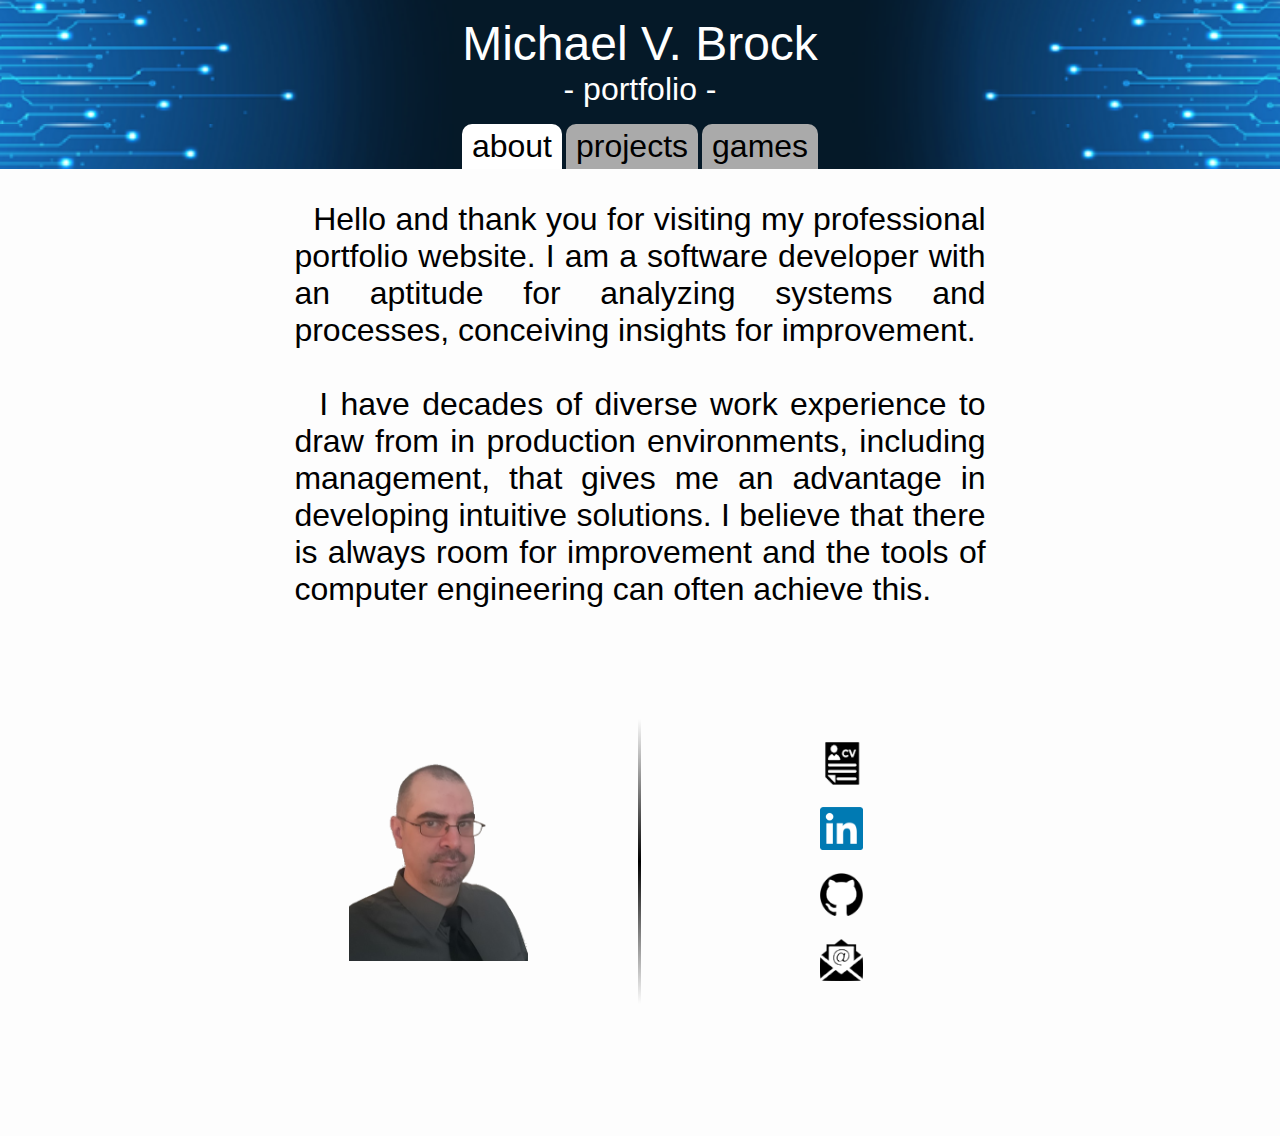
<file: index.html>
<!DOCTYPE html>
<html lang="en">
<head>
<meta name="viewport" content="width=device-width, initial-scale=1.0 maximum-scale=1.0" charset="utf-8">
<link rel="icon" type="image/png" href="img/favicon.png">
<link id="css" rel="stylesheet" href="css/hrz.css" type="text/css">
<script src="scripts/mvb.js"></script>
</head>
<body onload="init()">

	<!-- hidden element for displaying documents and forms in front of the website -->
	<div id="hidden">
			<iframe id="resume" src="dox/resume.pdf"></iframe>
			<div id="email-container">
				<span style="margin: 0 auto 1rem;">- Email Form -</span>
				<input type="text" class="email-inputs" id="email-from" size="40" placeholder=" From:" required>
				<input type="text" class="email-inputs" id="email-subject" placeholder=" Subject:" size="40" required>
				<textarea class="email-inputs" id="email-message" rows="10" placeholder=" Message:" required></textarea>
				<div class="pointer" id="email-send"></div>
			</div>
	</div>
	
	<!-- name and title, with stretchy bg images -->
	<div id="title">
		<div id="title-text">
			<div id="myName">Michael V. Brock</div>
			<div id="port">- portfolio -</div>
		</div>
	</div>
	
	<!-- a row of navigation buttons which stay at the top -->
	<div id="navgradient"></div>
	<div id="nav">
		<div class="pointer navBtnFocus" id="about">about</div>
		<div class="pointer navBtn" id="projects">projects</div>
		<div class="pointer navBtn" id="games">games</div>
	</div>
	
	
	<!-- main wrapper -->
	<div id="center">
	
		<!-- the about me section, text intro, links, and the button for the above email form -->
		<div class="content" id="about-content">
			<div id="about-text">
				&nbsp;&nbsp;Hello and thank you for visiting my professional portfolio website. I am a software developer
				with an aptitude for analyzing systems and processes, conceiving insights for improvement. 
				</br></br>
				&nbsp;&nbsp;I have decades of diverse work experience to draw from in production environments, including management, 
				that gives me an advantage in developing intuitive solutions.
				I believe that there is always room for improvement and the tools of computer engineering can often achieve this.
			</div>
			</br>
			</br>
			</br>
			
			<div id="about-contact">

				<div id="about-contact-face-wrapper">
					<img id="about-contact-face" src="img/face.png" alt="peeled potato with glasses">
				</div>

				<div id="about-contact-vrt-line"></div>
				
				<div id="about-contact-links">
					<div class="pointer about-contact-link">
						<img class="about-contact-link-img" id="about-contact-links-resume" src="img/cv.png" alt="cv icon">
					</div>
					<a class="pointer about-contact-link" target="_blank" href="https://www.linkedin.com/in/mbrock76/">
						<img class="about-contact-link-img" src="img/in.png" alt="linkedin icon">
					</a>
					<a class="pointer about-contact-link" target="_blank" href="https://github.com/mbrock76/">
						<img class="about-contact-link-img" src="img/github.png" alt="github icon">
					</a>
					<div class="pointer about-contact-link">
						<img class="about-contact-link-img" id="about-contact-links-email" src="img/email.png" alt="email icon">
					</div>
				</div>
			</div>
		</div>
		
		<!-- projects block, apis and links to separate html pages -->
		<div class="content" id="projects-content">
			</br>

			<div class="projects-titles">&nbsp;APPs</div>

			<div class="projects-hrz-line"></div>

			<div class="projects-sections-content">
				<a class="projects-links" target="_blank" href="projects/mrp/mrp.html">
					<img class="projects-links-img" src="img/apps_mrp.png" alt="app mrp icon">
				</a>
				<div class="projects-desc"><strong>Material Requirements Planner:</strong> my capstone java project 
					re-written here as an example of both my software engineering capacity and industry knowledge. This 
					allows the user to monitor and manage resources through production processes in a fictitious company.
				</div>
			</div>			
			
			<!-- <div class="projects-hrz-line"></div> -->
			</br>

			<div class="projects-titles">&nbsp;APIs</div>

			<div class="projects-hrz-line"></div>

			<div class="projects-sections-content">
				<a class="projects-links" target="_blank" href="apis/widgetco/widgetco.html">
					<img class="projects-links-img" src="img/apis_widgetco.png" alt="api widgetco icon">
				</a>
				<div class="projects-desc">Coming soon!
					<!-- <strong>WidgetCo:</strong> data for the fictitious company used in the MRP app. 
					Endpoints include employees, payroll, sales, costs, and inventory. -->
				</div>
			</div>			

			
			<!-- <div class="projects-hrz-line"></div> -->

		</div>
		
		<!-- games block -->
		<div class="content" id="games-content">
		
			
			<div class="games-box" id="games-login">
				<div id="games-welcome">Shall we play a game?</div>
				</br>
				Login/create account:
				</br>
				<label class="games-login-input-labels">(Chars allowed: Aa123_ )</label>
				</br>
				<label class="games-login-input-labels">Username:</label>
				<input type="text" class="games-login-inputs" name="username" id="games-login-username" maxlength="30" required>
				</br>
				<label class="games-login-input-labels">Password:</label>
				<input type="password" class="games-login-inputs" name="password" id="games-login-password" maxlength="30" required>
				</br>
				<button type="button" id="games-login-login">Enter</button>
			</div>
			
			<div id="games-wrapper">

				<div class="games-box" id="games-user">
					<img class="pointer games-user-icons" id="games-user-logout" src="img/login_green.png">
					<div id="games-user-name"></div>
					<img class="pointer games-user-icons" id="games-user-savicon" data-value="0" src="img/savicon.png">
				</div>
				
				<div class="games-box" id="games-panel">
					<div id="games-nav">
						<div class="games-nav-arrows" id="games-nav-left" data-value="-1">◄</div>
						<div id="games-nav-title" data-value="1">
							<div id="games-nav-chat">chat:</div>
							<div id="games-nav-buttons">
								<img class="games-nav-button" id="games-nav-buttons-hangman" src="img/games-button-hm-tpb.png" alt="Hangman">
								<img class="games-nav-button" id="games-nav-buttons-ttt" src="img/games-button-ttt-tpb.png" alt="Tic Tac Toe">
								<img class="games-nav-button" id="games-nav-buttons-bird" src="img/games-button-bird-tpb.png" alt="Bird Bomber">
								<img class="games-nav-button" id="games-nav-buttons-hat" src="img/games-button-hat-tpb.png" alt="High Hat">
							</div>
							<div id="games-nav-info">info:</div>
						</div>
						<div class="games-nav-arrows" id="games-nav-right" data-value="1">►</div>
					</div>
					</br>
					
					<div class="games-panels" id="games-panel-chat">
						<div id="games-panel-chat-msgs">
						</div>
						</br>
						<div id="games-panel-chat-text">
							<input type="text" id="games-panel-chat-text-input" size="20" maxlength="256">
							<button type="button" id="games-panel-chat-text-enter">Enter</button>
						</div>
					</div>
					
					<div class="games-panels" id="games-panel-game">
						<div id="games-panel-game-hangman">
							<div id="games-panel-game-hangman-buttons">
								<select name="games-panel-game-hangman-buttons-size" id="games-panel-game-hangman-buttons-size" style="width:40px;">
									<option value="4">4</option>
									<option value="5">5</option>
									<option value="6">6</option>
								</select>
								<button type="button" id="games-panel-game-hangman-buttons-new">New</button>
								<button type="button" id="games-panel-game-hangman-buttons-quit">Quit</button>
							</div>
							<div id="games-panel-game-hangman-word">
							</div>
							<div id="games-panel-game-hangman-pic">
								<img id="hangman-pic" src="img/hangman-0.png">
							</div>
							<div id="games-panel-game-hangman-play">
								<input type="text" id="hangman-input" size="1" maxlength="1">
								<button type="button" id="hangman-guess">Guess</button>
								<div id="hangman-missed"></div>
							</div>
							<div id="hangman-msg"></div>
						</div>
						<div id="games-panel-game-ttt">
							<div id="games-panel-game-ttt-buttons">
								Turn:
								<select name="games-panel-game-ttt-buttons-turn" id="games-panel-game-ttt-buttons-turn" style="width:50px;">
									<option value="1">1st</option>
									<option value="2">2nd</option>
								</select>
								<button type="button" id="games-panel-game-ttt-buttons-new">New</button>
								<button type="button" id="games-panel-game-ttt-buttons-quit">Quit</button>
							</div>
							</br>
							<canvas id="ttt-canvas" width="300" height="300">
							</canvas>
							</br>
							<div id="ttt-msg">
							</div>
						</div>
						<div id="games-panel-game-bird">
							<img class="coming-soon" id="about-content-coming-soon" src="img/coming_soon.png" alt="coming soon">
						</div>
						<div id="games-panel-game-hat">
							<img class="coming-soon" id="about-content-coming-soon" src="img/coming_soon.png" alt="coming soon">
						</div>
					</div>
					
					<div id="games-panel-info">
					</div>
					</br>
				</div>
				</br>
			</div>
		</div>
	</div>
</body>
</html>
</file>
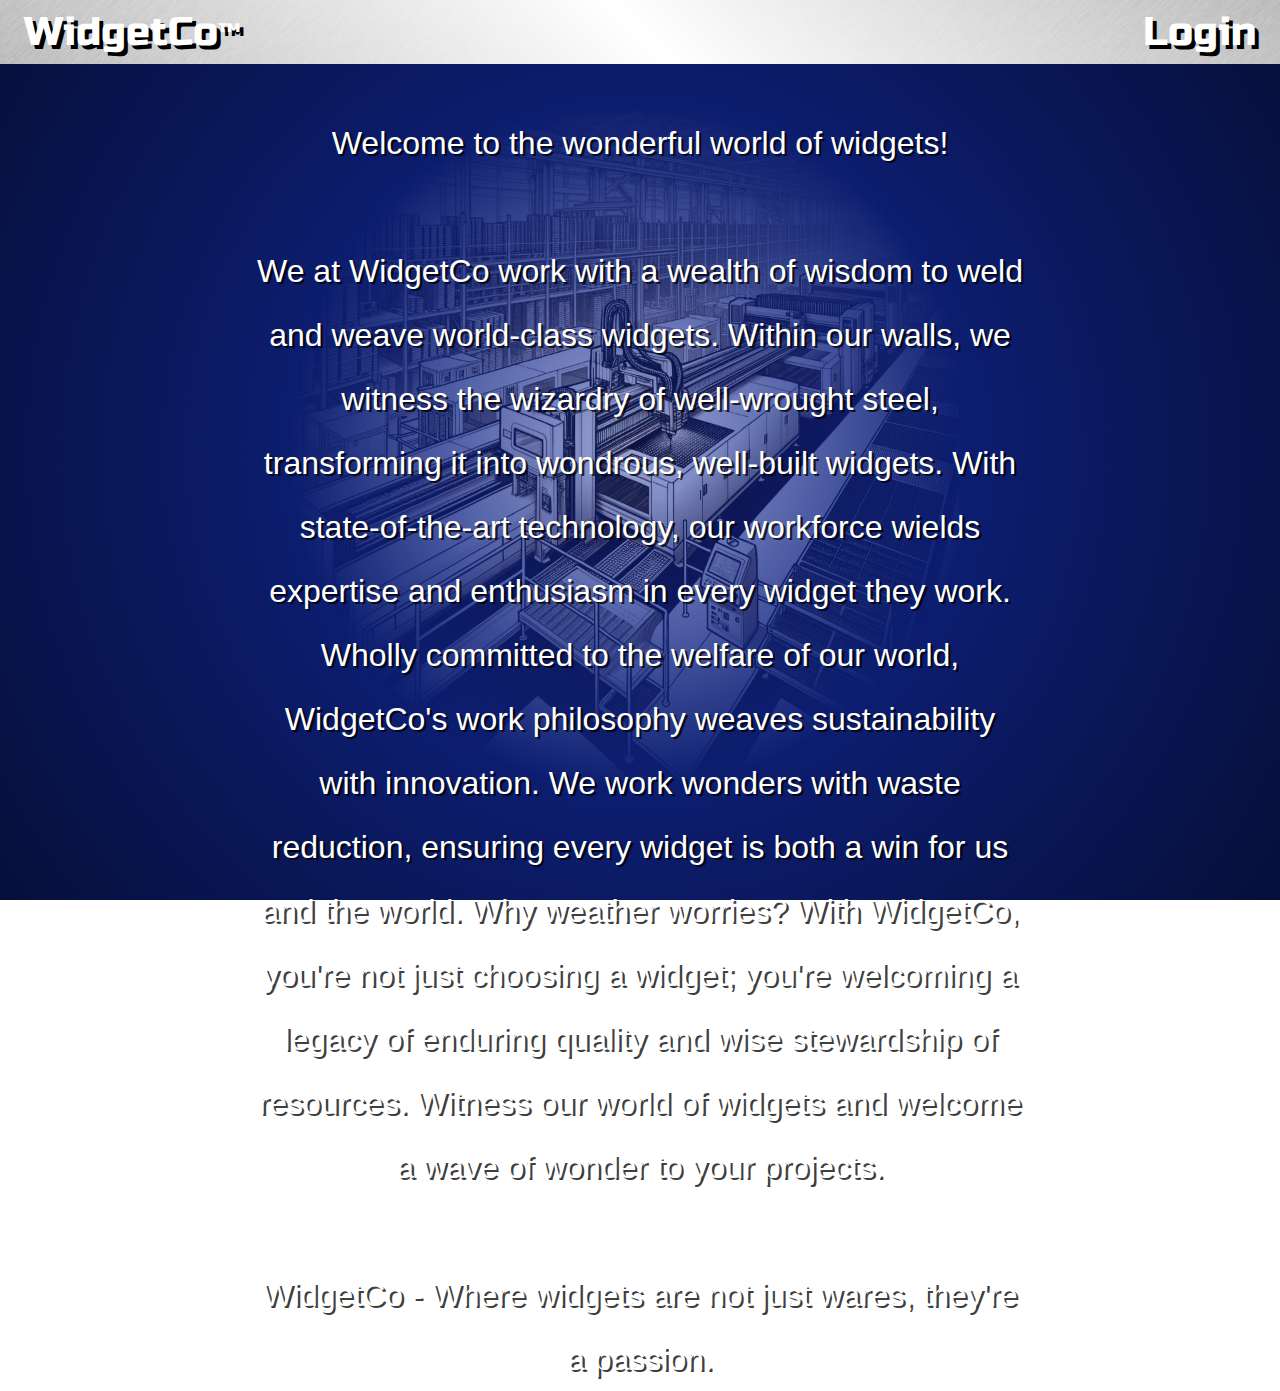
<file: projects/mrp/mrp.html>
<!DOCTYPE html>
<html lang="en">
<head>
<meta name="viewport" content="width=device-width, initial-scale=1.0 maximum-scale=1.0" charset="utf-8">
<link id="css" rel="stylesheet" href="css/mrp-hrz.css" type="text/css" />
<script src="scripts/mrp.js"></script>
<style>
	@import url('https://fonts.googleapis.com/css2?family=Russo+One&display=swap');
</style> 
</head>
<body onload="init()">

	<!-- hidden element for displaying documents and forms in front of the website -->
	<div id="hidden">
		<div id="picDiv"></div>

		<div class="content" id="mrp-login">
			<div class="content-child">
				<div class="screw-col">
					<div class="screws"></div>
					<div class="screws"></div>
				</div>

				<div id="mrp-login-center">
					<div>Login/create account:</div>
					<div id="mrp-login-label-sub">(Chars allowed: Aa123_ )</div>
					<div>
						<label class="mrp-login-input-labels">Username:</label>
						<input type="text" class="mrp-login-inputs" name="username" id="mrp-login-username" maxlength="30">
					</div>
					<div>
						<label class="mrp-login-input-labels">Password:</label>
						<input type="password" class="mrp-login-inputs" name="password" id="mrp-login-password" maxlength="30">
					</div>
					<button type="button" id="mrp-login-login">Enter</button>
				</div>

				<div class="screw-col">
					<div class="screws"></div>
					<div class="screws"></div>
				</div>
			</div>
		</div>
	</div>

	<!-- navbar -->
	<div id="navbar">
		<div id="navbar-child">
			<div class="pointer nav-sides"  id="logo">WidgetCo<span id="tm">™</span></div>
			<div id="nav-buttons">
				<div class="pointer navBtn" id="navBtn-rou">rou</div>
				<div class="pointer navBtn" id="navBtn-inv">inv</div>
				<div class="pointer navBtn" id="navBtn-rec">rec</div>
				<div class="pointer navBtn" id="navBtn-shi">shi</div>
				<div class="pointer navBtn" id="navBtn-por">por</div>
				<div class="pointer navBtn" id="navBtn-sor">sor</div>
				<div class="pointer navBtn" id="navBtn-doc">doc</div>
			</div>
			<div class="nav-sides">
				<div class="pointer" id="loginout">Login</div>
				<img class="pointer" id="savicon" data-value="0" src="img/savicon.png">
			</div>
		</div>
	</div>
	
	</br></br></br>

	<!-- this wrapper holds the elements associated with the nav buttons -->
	<div id="contents">

		<!-- welcome page, introduction, contact info -->
		<div id="content-about">
			Welcome to the wonderful world of widgets!
			</br></br>
			We at WidgetCo work with a wealth of wisdom to weld and weave world-class widgets. 
			Within our walls, we witness the wizardry of well-wrought steel, transforming it into wondrous, well-built widgets. 
			With state-of-the-art technology, our workforce wields expertise and enthusiasm in every widget they work.
			Wholly committed to the welfare of our world, WidgetCo's work philosophy weaves sustainability with innovation. 
			We work wonders with waste reduction, ensuring every widget is both a win for us and the world. 
			Why weather worries? With WidgetCo, you're not just choosing a widget; 
			you're welcoming a legacy of enduring quality and wise stewardship of resources.
			Witness our world of widgets and welcome a wave of wonder to your projects. 
			</br></br>
			WidgetCo - Where widgets are not just wares, they're a passion.
		</div>
		
		<!-- routers: instructions and flow of control for a product which all depts reference  -->
		<div class="content" id="content-rou">
			<div class="content-child">
				<div class="screw-col">
					<div class="screws"></div>
					<div class="screws"></div>
				</div>

				<div class="content-center">
					<div class="mrp-tabs-hdr">Routers</div><br>
					<div class="mrp-tabs-content" id="mrp-rou-content">
						<div id="mrp-rou-content-buttons">
						</div>
						<div id="mrp-rou-content-data">
						</div>
					</div>
				</div>

				<div class="screw-col">
					<div class="screws"></div>
					<div class="screws"></div>
				</div>
			</div>
		</div>
		
		<!-- inventory: shows all product in all locations/depts -->
		<div class="content" id="content-inv">
			<div class="content-child">
				<div class="screw-col">
					<div class="screws"></div>
					<div class="screws"></div>
				</div>

				<div class="content-center">
					<div class="mrp-tabs-hdr">Inventory</div>

					<div class="mrp-tabs-content" id="mrp-inv-content">
						<div id="mrp-inv-content-buttons">
						</div>
						<div id="mrp-inv-content-data">
						</div>
					</div>
				</div>

				<div class="screw-col">
					<div class="screws"></div>
					<div class="screws"></div>
				</div>
			</div>
		</div>
			
		<div class="content" id="content-rec">
			<div class="content-child">
				<div class="screw-col">
					<div class="screws"></div>
					<div class="screws"></div>
				</div>

				<div class="content-center">
					<div class="mrp-tabs-hdr">Receiving</div>
				
					<div class="mrp-tabs-content" id="mrp-rec-content">
						<div class="mrp-content-lines">
							<div>
								<label for="mrp-rec-content-qty">Qty:</label>
								<input type="text" name="mrp-rec-content-qty" id="mrp-rec-content-qty" placeholder="All?" size="2"></input>
							</div>
								<button type="button" id="mrp-rec-content-scrap">scrap</button>
								<button type="button" id="mrp-rec-content-receive">receive</button>
						</div>
						<div id="mrp-rec-content-data">
						</div>
					</div>
				
				</div>

				<div class="screw-col">
					<div class="screws"></div>
					<div class="screws"></div>
				</div>
			</div>
		</div>
			
		<div class="content" id="content-shi">
			<div class="content-child">
				<div class="screw-col">
					<div class="screws"></div>
					<div class="screws"></div>
				</div>

				<div class="content-center">
					<div class="mrp-tabs-hdr">Shipping</div>
				
					<div class="mrp-tabs-content" id="mrp-shi-content">
						<div id="mrp-shi-content-buttons">
						</div>
						<div id="mrp-shi-content-data">
						</div>
					</div>
				</div>

				<div class="screw-col">
					<div class="screws"></div>
					<div class="screws"></div>
				</div>
			</div>
		</div>
			
		<div class="content" id="content-por">
			<div class="content-child">
				<div class="screw-col">
					<div class="screws"></div>
					<div class="screws"></div>
				</div>

				<div class="content-center">
					<div class="mrp-tabs-hdr">Purchase Orders</div>
				
					<div class="mrp-tabs-content" id="mrp-por-content">
						<div class="mrp-content-lines">
							<div>
								</br>
								<button type="button" id="mrp-por-content-cancel">cancel</button>
							</div>
							<div>
								<label for="mrp-por-content-create-items">Item:</label></br>
								<select name="mrp-por-content-create-items" id="mrp-por-content-create-items" style="width:70px;">
									<option value="steel">steel</option>
									<option value="fasteners">fasteners</option>
									<option value="springs">springs</option>
									<option value="coating">coating</option>
									<option value="packaging">packaging</option>
								</select>
							</div>
							<div>
								<label for="mrp-por-content-create-qty">Qty:</label></br>
								<input type="text" name="mrp-por-content-create-qty" id="mrp-por-content-create-qty" size="2"></input>
							</div>
							<div>
								</br>
								<button type="button" id="mrp-por-content-create-submit">order</button>
							</div>
						</div>
						
						<div id="mrp-por-content-data">
						</div>
					</div>
				</div>

				<div class="screw-col">
					<div class="screws"></div>
					<div class="screws"></div>
				</div>
			</div>
		</div>
		
		<div class="content" id="content-sor">
			<div class="content-child">
				<div class="screw-col">
					<div class="screws"></div>
					<div class="screws"></div>
				</div>

				<div class="content-center">
					<div class="mrp-tabs-hdr">Sales Orders</div>

					<div class="mrp-tabs-content" id="mrp-sor-content">
						<div id="mrp-sor-content-buttons">
						</div>
						<div id="mrp-sor-content-data">
						</div>
					</div>
				</div>

				<div class="screw-col">
					<div class="screws"></div>
					<div class="screws"></div>
				</div>
			</div>
		</div>

		<div class="content" id="content-doc">
			<div class="content-child">
				<div class="screw-col">
					<div class="screws"></div>
					<div class="screws"></div>
				</div>

				<div class="content-center">
					<div class="mrp-tabs-hdr">Documents</div>
				
					<div class="mrp-tabs-content" id="mrp-doc-content">
						</br>Drawings:
						<div class="mrp-doc-content-picblock">
							<img class="mrp-doc-content-picthumb" id="mrp-doc-content-widgetA" src="dox/widgetA.png" alt="widgetA">
							<img class="mrp-doc-content-picthumb" id="mrp-doc-content-widgetB" src="dox/widgetB.png" alt="widgetB">
							<img class="mrp-doc-content-picthumb" id="mrp-doc-content-widgetC" src="dox/widgetC.png" alt="widgetC">
						</div>
						<div class="mrp-por-content-line"></div>
						</br>Quality Control:
						<div class="mrp-doc-content-picblock">
							<img class="mrp-doc-content-picthumb" id="mrp-doc-content-qc-sop-A" src="dox/qc_sop_A.png" alt="qc sop A">
							<img class="mrp-doc-content-picthumb" id="mrp-doc-content-qc-sop-B" src="dox/qc_sop_B.png" alt="qc sop B">
							<img class="mrp-doc-content-picthumb" id="mrp-doc-content-qc-sop-C" src="dox/qc_sop_C.png" alt="qc sop C">
						</div>
						<div class="mrp-por-content-line"></div>
						</br>Assembly:
						<div class="mrp-doc-content-picblock">
							<img class="mrp-doc-content-picthumb" id="mrp-doc-content-assembly-A" src="dox/assembly-A.png" alt="assembly A">
							<img class="mrp-doc-content-picthumb" id="mrp-doc-content-assembly-B" src="dox/assembly-B.png" alt="assembly B">
							<img class="mrp-doc-content-picthumb" id="mrp-doc-content-assembly-C" src="dox/assembly-C.png" alt="assembly C">
						</div>
						<div class="mrp-por-content-line"></div>
						</br>Misc:
						<div class="mrp-doc-content-picblock">
							<img class="mrp-doc-content-picthumb" id="mrp-doc-content-floor-plan" src="dox/floor_plan.png" alt="floor plan">
						</div>
					</div>
				</div>

				<div class="screw-col">
					<div class="screws"></div>
					<div class="screws"></div>
				</div>
			</div>
		</div>
	</div>

	</br>
	</br>

</body>
</html>
</file>
<file: css/hrz.css>
body{
	background-color: #fdfdfd; 
	margin: auto;
	font-size: 2rem;
	height: 100%;
	width: 100%;
	font-family: Calibri, sans-serif;
}

button {
    font-size: 1rem; 
}


#hidden{
	display: none;
	position: fixed;
	z-index: 3;
	align-items: center;
	justify-content: center;
	height: 100%;
	width: 100%;
	background-color: rgba(0,0,0,.5);
}

#resume{
	display: none;
	height: 100%;
	width: 60%;
	-webkit-animation: animatezoom 0.2s;
	animation: animatezoom 0.2s;
	margin: auto;
}

#email-container{
	display: none;
	background-color: #fdfdfd;
	border-radius: 1rem;
	padding: 2rem;
	width: 60%;
	margin: auto;
	display: flex;
	justify-content: center;
	flex-direction: column;
	-webkit-animation: animatezoom 0.2s;
	animation: animatezoom 0.2s;
}

.email-inputs{
	font-size: 1.5rem;
	font-family: Calibri, sans-serif;
	margin: .5rem;
	border-radius: .25rem;
	border: 2px solid #5bc2ea;
}

#email-send{
	background-image: url("../img/email_send.png");
	height: 105px;
	width: 200px;
	margin: 1rem auto;
}

.coming-soon{
	max-height: 90%;
	max-width: 90%;
}

#title{
	display: flex;
	justify-content: center;
	background: url("../img/circtitle.png") no-repeat center center / 100% 100%;
	width: 100%;
	text-align: center;
	z-index: 2;
	color: white;
}

#title-text{
	margin: 1rem 0;
}

#myName{
	font-size: 3rem;
}

#nav{
	display: flex;
    justify-content: center;
	background: url("../img/circnav.png") no-repeat center center / 100% 100%;
	width: 100%;
	position: relative;
	top: 0;
	text-align: center;
	font-size: 0;
	z-index: 2;
	overflow: auto;
}

#navgradient{
	display: none;
	position: fixed;
	background-image: linear-gradient(to bottom, rgba(253, 253, 253, 1), rgba(253, 253, 253, 1), rgba(253, 253, 253, 0));
	top: 0;
	width: 100%;
	min-height: 8rem;
	z-index: 1;
}

.navBtn{
	display: inline-block;
	padding: 4px 10px 4px 10px;
	border-radius: 10px 10px 0px 0px;
	margin-left: 2px;
	margin-right: 2px;
	background-color: #aaaaaa;
	font-size: 2rem;
}

.navBtnFocus{
	display: inline-block;
	padding: 4px 10px 4px 10px;
	border-radius: 10px 10px 0px 0px;
	margin-left: 2px;
	margin-right: 2px;
	background-color: white;
	font-size: 2rem;
}

#center{
	margin: 0 20% 0 20%;
	height: 100%;
	text-align: center;
}

.content{
	height: 100%;
	width: 100%;
}

.savebox{
	margin-left: 2%;
	display: flex;
}

.user-logout{
	height: 20px;
}

#about-content{
	display: inline-block;
	padding-bottom: 100px;
	text-align: justify;
	margin: 2rem 0;
}

#about-text{
	margin: 0 5% 0 5%;
}

#about-contact{
	display: grid;
	grid-template-columns: 1fr 5% 1fr;
	width: 100%;
	margin: auto;
}

#about-contact-face-wrapper{
	display: flex;
	justify-content: center;
	align-items: center;
	height: 100%;
	width: 100%;
}
  

#about-contact-face{
	max-height: 70%;
	max-width: 70%;
}

#about-contact-vrt-line{
	height: 100%;
	width: 3px;
	background-image: linear-gradient(to bottom, rgba(0,0,0,0), rgba(0,0,0,1), rgba(0,0,0,0));
	margin: auto;
}

#about-contact-links{
	display: flex;
	flex-direction: column;
	align-items: center;
	justify-content: space-evenly;
}

.about-contact-link{
	height: 15%;
}

.about-contact-link-img{
	height: 100%;
}

#projects-content{
	display: none;
	margin: 2rem 5%;
}

.projects-titles{
	font-size: 3rem;
	font-weight: 900;
	font-style: italic;
	text-align: left;
	width: 100%;
}

.projects-sections-content{
	display: grid;
	grid-template-columns: 6rem auto;
	grid-gap: 1rem;
}

.projects-links-img{
	border-radius: .5rem;
	width: 100%;
	margin-top: 5px;
}

.projects-desc{
	font-size: 1.5rem;
	text-align: left;
}

.projects-hrz-line{
	width: 100%;
	height: 0.25rem;
	margin: 1rem 0;
	background-image: linear-gradient(to right, rgba(0,0,0,1), rgba(0,0,0,0));
}

#games-content{
	display: none;
	background: url("../img/gamesbg.png") repeat-y center top;
	background-size: 100%;
	width: 100%;
	color: black;
	margin-top: 2rem;
}

.games-box{
	background-color: rgba(255,255,255, 0.5);
	border: 3px solid white;
	padding: 1rem;
	box-shadow: -5px 5px 5px rgba(0, 0, 0, 0.5);
	backdrop-filter: blur(1px);
	margin: 1rem 3rem;
}

#games-welcome{
	/* color: #00ff00; */
	/* background: url("../img/games-pc.png") no-repeat center center / 100% 100%; TODO: make wargames wopr ui*/ 
	/* font-family: 'Courier New', monospace; */
	width: 100%;
	height: 100%;
	margin-top: 1rem;
}

#games-login{
	display: none;
}

.games-login-elements{
	margin: 10px;
}

.games-login-inputs{
	font-size: 1.5rem;
	margin-bottom: 1rem;
}

.games-login-input-labels{
	font-size: 1rem;
}

#games-wrapper{
	display: none;
	width: 100%;
	height: 100%;
}

#games-user{
	display: flex;
	justify-content: space-between;
	align-items: center;
	font-size: 3rem;
	font-weight: 600;
	padding: 0 1rem !important;
}

.games-user-icons{
	height: 2rem;
	width: auto;
}

#games-user-logout:hover{
	content: url("../img/login_red.png");
}

.games-panels{
	margin: auto;
	width: 80%;
}

#games-nav-chat{
	display: none;
}

#games-nav-buttons{
	display: block;
}

.games-nav-button{
	height: 50px;
	width: 50px;
	margin: 2px;
	border-radius: 5px;
	box-shadow: -2px 2px 5px rgba(0,0,0,0.5);
}

#games-nav-info{
	display: none;
}

#games-panel-chat{
	display: none;
}

#games-panel-chat-msgs{
	max-height: 1200px;
	overflow-y: scroll;
	border: 1px solid black;
}

#greyline{
	background-color: rgba(225,225,225,0.5);
	display: flex;
	justify-content: space-between;
}

#whiteline{
	background-color: rgba(255,255,255,0.5);
	font-family: 'Courier New', monospace;
	text-align: left;
}

#chattimestamp{
	padding-top: 5px;
	font-family: 'Courier New', monospace;
	font-size: 12px;
}

#chatname{
	padding-bottom: 2px;
}

.chatlines{
	display: block;
	font-size: 1rem;
}

#games-panel-game{
	display: block;/*TODO: has to be block for desktop view, mobile works with none*/
}

#games-panel-info{
	max-width: 400px;
	margin: auto;
	display: none;
}

#scores-table{
	width: 100%;
	margin: auto;
}

.games-panel-info-title{
	background-image: linear-gradient(to right, rgba(150,150,150,0.0), rgba(150,150,150,0.5), rgba(150,150,150,0.5), rgba(150,150,150,0.5), rgba(150,150,150,0.0));
	padding: 5px;
}

.games-panel-info-left{
	background-image: linear-gradient(to right, rgba(200,200,200,0.0), rgba(200,200,200,0.5), rgba(200,200,200,0.5), rgba(200,200,200,0.5));
	font-family: 'Courier New', monospace;
	font-size: 1rem;
	width: 50%;
	text-align: right;
	padding: 5px 15px 5px 5px;
}

.games-panel-info-right{
	background-image: linear-gradient(to right, rgba(200,200,200,0.5), rgba(200,200,200,0.5), rgba(200,200,200,0.5), rgba(200,200,200,0.0));
	font-family: 'Courier New', monospace;
	font-size: 1rem;
	width: 50%;
	text-align: left;
	padding: 5px 5px 5px 20px;
}

#games-panel-nav{
	display: flex;
	justify-content: center;
	height: 50px;
}

#games-nav{
	display: flex;
	justify-content: space-between;
}

#games-nav-title{
	color: black;
	padding-top: 5px;
	font-size: 30px;
}

#games-panel-game-hangman{
	display: none;
}

#games-panel-game-hangman-word{
	font-size: 3rem;
	margin: auto;
}

.hangman-letters{
	display: inline-block;
	margin: 5px;
}

#games-panel-game-hangman-pic{
	margin: auto;
	width: 300px;
	height: 300px;
}

#hangman-pic{
	width: 100%;
	height: 100%;
}

#hangman-missed{
	display: inline-block;
	margin: 10px;
}

#games-panel-game-ttt{
	display: none;
}

#ttt-canvas{
	background: url("../img/ttt_bg.png") no-repeat center top;
	background-size: 100% 100%;
	margin: auto;
}

#games-panel-game-bird{
	display: none;
}

#games-panel-game-hat{
	display: none;
}

.games-nav-arrows{
	font-size: 3rem;
	color: white;
	-webkit-text-stroke: 1px black;
	text-shadow: 3px 3px 3px #555555;
	margin-top: 5px;
}

.navBtn:hover{
	color: white;
}

.games-nav-arrows:hover{
	color: #80ffff;
	cursor: pointer;
}

.games-nav-button:hover{
	outline: 2px solid black;
	cursor: pointer;
}

.pointer:hover{
	cursor: pointer;
}

@-webkit-keyframes animatezoom {
	from {-webkit-transform: scale(0)}
	to {-webkit-transform: scale(1)}
}
	
@keyframes animatezoom {
	from {transform: scale(0)}
	to {transform: scale(1)}
}

/* #myalert{
	z-index: 2;
	position: fixed;
	bottom: 0px;
	right: 0px;
} */
</file>
<file: projects/mrp/css/mrp-hrz.css>
body{
	background: url('../img/mrp_body.png') center center / cover no-repeat fixed;
	height: 100vh;
	margin: 0; 
	font-size: 2rem;
	font-family: Calibri, sans-serif;
}

#hidden{
	display: none;
	position: fixed;
	align-items: center;
	justify-content: center;
	z-index: 3;
	height: 100%;
	width: 100%;
	background-color: rgba(0,0,0,.5);
}

#picdiv{
	display: none;
	-webkit-animation: animatezoom 0.2s;
	animation: animatezoom 0.2s
}

#navbar{
	position: fixed;
	width: 100%;
	background: url('../img/steel.png');
}

#navbar-child{
	display: flex;
	width: 100%;
	padding: 0.5rem;
	justify-content: space-between;
	flex-direction: row;
	box-sizing: border-box;
	font-family: 'Russo One', sans-serif;
	text-shadow: 0.25rem 0.25rem 0px black;
	background-image: linear-gradient(45deg, #77777755, #ffffff,  #77777755);
}

.nav-sides{
	display: flex;
	align-items: center;
	font-size: 2.5rem;
	margin: 0rem 1rem;
	width: 15%;
	color: white;
}

#tm{
	font-size: 1.5rem;
	vertical-align: super;
}

#loginout{
	margin-left: auto;
}

#savicon{
	display: none;
	height: 50%;
	width: auto;
	margin-left: 1rem;
}

#nav-buttons{
	display: none;
	align-items: center;
	justify-content: center;
	flex-direction: row;
}

.navBtn, .navBtnFocus {
    display: flex;
	height: 100%;
	padding: 0 0.5rem;
    align-items: center;
    justify-content: center;
}

.navBtn{
	text-shadow: none;
}

.navBtnFocus {
    color: white;
	text-shadow: 0 0 0.75rem black;
}

.navBtn:hover{
	color: white;
	text-shadow: 0 0 0.75rem black;
}

#contents{
	display: block;
	height: 100%;
	width: 60%;
	margin: auto;
	text-align: center;
}

.content{
	display: none;
	box-shadow: -5px 5px 5px #00000080;
	border-radius: 0.5rem;
	margin: 2rem auto 2rem auto;
	background: url('../img/steel.png');
}

.content-child{
	display: flex;
	justify-content: space-between;
	width: 100%;
	background-image: linear-gradient(45deg, #77777755, #ffffff,  #77777755);
	border-radius: 0.5rem;
	padding: 10px;
}

.content-center{
	width: 100%;
	margin-bottom: 2rem;
}

.screw-col{
	display: flex;
	flex-direction: column;
	justify-content: space-between;
}

.screws{
	background: url('../img/screw.png') center center / cover no-repeat;
	height: 0.75rem;
	width: 0.75rem;
}

.savebox{
	margin-left: 2%;
	display: flex;
}

.flex-one{
	flex: 1;
}

.user-logout{
	height: 20px;
}

#content-about{
	display: block;
	color: white;
	text-shadow: 0.15rem 0.15rem 0px rgba(0,0,0,0.75);
	line-height: 2;
}

#mrp-login{
	display: none;
	text-align: center;
	-webkit-animation: animatezoom 0.2s;
	animation: animatezoom 0.2s
}

#mrp-login-center{
	margin: 1rem 0;
}

#mrp-login-label-sub{
	font-size: 1rem;
	margin-bottom: 2rem;
}

.mrp-login-elements{
	margin: 1rem;
}

.mrp-login-inputs{
	font-size: 1.5rem;
	margin-bottom: 1rem;
}

.mrp-login-input-labels{
	font-size: 1rem;
}

#mrp-login-login{
	font-size: 1.5rem;
}

#mrp-user{
	display: flex;
	justify-content: space-between;
	background-color: rgb(250,240,200);
	box-shadow: 5px 5px 5px #999999;
	line-height: 70%;
	font-size: 2rem;
	padding: 5px 10px 10px 10px;
	margin: 0px auto 10px auto;
}

.outer-table>tbody>tr:nth-child(even){
	background-color: #eeeeee;
}

.mrp-rou-part-desc{
	text-align: left;
	margin: 5px auto 5px auto;
	display: inline-block;
}

#mrp-rou-table-th{
	width: 70%;
}

.mrp-rou-table-desc-table{
	margin-bottom: 10px;
	width: 100%;
	border-collapse: collapse;
	font-size: 1.75;
}

.table-data{
	width: 100%;
	border-collapse: collapse;
	font-size: 1.75;
}

.mrp-rou-pick-loc{
	width: 50px;
}

.mrp-tabs-content{
	border: 2px solid gray;
	background-color: white;
	font-size: 20px;
	margin: 0px auto 0px auto;
}

.mrp-content-lines{
	display: flex;
	justify-content: space-evenly;
	margin: 5px auto 5px auto;
}

.mrp-tabs-hdr{
	text-align: center;
	font-weight: 600;
}

.mrp-login-elements{
	margin: 10px;
}

.mrp-por-content-line{
	display: block;
	width: 100%;
	height: 3px;
	background-image: linear-gradient(to right, rgba(0,0,0,0), rgba(0,0,0,1), rgba(0,0,0,0)); 
}

.mrp-doc-content-picblock{
	display: flex;
	justify-content: space-evenly;
	padding: 5px;
	margin: 10px;
}

.mrp-doc-content-picthumb{
	max-width: 150px;
	height: auto;
}



.mrp-ColExp:hover{
	color: white;
	cursor: pointer;
}

.mrp-doc-content-picthumb:hover{
	outline: 1px solid blue;
	cursor: pointer;
}

.pointer:hover{
	cursor: pointer;
}

@-webkit-keyframes animatezoom {
	from {-webkit-transform: scale(0)}
	to {-webkit-transform: scale(1)}
}
	
@keyframes animatezoom {
	from {transform: scale(0)}
	to {transform: scale(1)}
}

/* #myalert{
	z-index: 2;
	position: fixed;
	bottom: 0px;
	right: 0px;
} */
</file>
